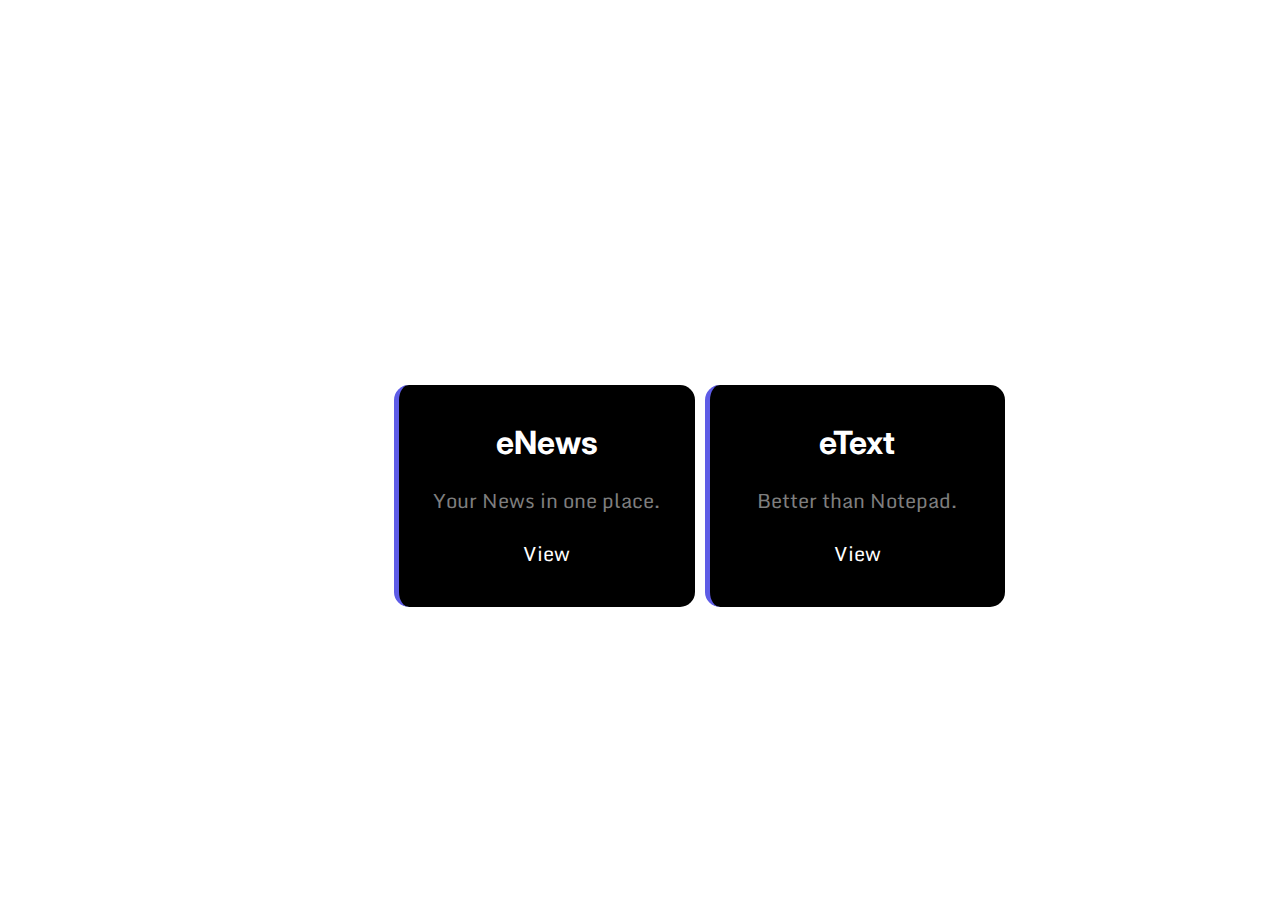
<file: projects.html>
<head>
  <title>My Projects</title>
  <link rel="stylesheet" href="css/main.css">
</head>
<body>
<center>
<div style="padding:160px;">
<div style="backdrop-filter: blur(5px);border:2px solid white; color:white; padding:17px;border-radius:15px; ">
<h1>My Projects</h1>
  <h2>Check more projects out at <a style="font-size:24px;color:white;" href="https://github.com/vihaanpundir">https://github.com/vihaanpundir</a></h2>
  <div class="widget" style="margin-top:50px;float:left;background-color:black;margin-left:190px;border-left:solid 5px #5e5ce6;border-radius: 15px; width:30%; height:px;color:white;padding: 17px;">
  <h1>eNews</h1>
    <p>Your News in one place.</p>
    <a href="https://enews.netlify.app" style="text-decoration: none;"><p style="color:white;">View</p></a>
</div>
  <div class="widget" style="margin-top:50px;float:left;margin-left:10px;border-left:solid 5px #5e5ce6;border-radius: 15px; width:30%; height:px;background-color:black;color:white;padding: 17px;">
  <h1>eText</h1>
    <p>Better than Notepad.</p>
    <a href="https://etext.netlify.app" style="text-decoration: none;"><p style="color:white;">View</p></a>
</div>
</div>
</div>
</file>
<file: css/main.css>
@import url('https://fonts.googleapis.com/css2?family=Monda&display=swap');
@import url('https://fonts.googleapis.com/css2?family=Inter:wght@700&&display=swap');
@import url('https://fonts.googleapis.com/css2?family=Fredoka+One&display=swap');
.widget {

  background-color: white;
  border-radius: 20px;
  transition: all 0.5s ease;
  transform: scale(1);
}

.widget:hover {
  background-color: #ff8c1a;
  transform: scale(1.1) perspective(1px)
}

.but {
  backdrop-filter: blur(6px);
  border-radius: 15px;
  background-color: white; /* Green */
  border: none;
  color: black;
  padding: 15px 32px;
  text-align: center;
  text-decoration: none;
  display: inline-block;
  font-size: 16px;
}
.but:hover {
  background-color:black;
  color:white;
}
p {
  font-family: 'Monda', sans-serif;
  font-size: 20px;
  color:#7e7e7e;
}
body {
  background-image:url('https://wallpaperaccess.com/full/235784.jpg'); 
  
  background-repeat: no-repeat;
  background-size: cover;
  padding: 17px;
  color:white;
}
h1 {
  font-family: 'Inter', sans-serif;
}
h2 {
  font-family: 'Inter', sans-serif;
}
span {
  border-right: .05em solid;
  animation: caret 1s steps(1) infinite;
}

@keyframes caret {
  50% {
    border-color: transparent;
  }
}
</file>
